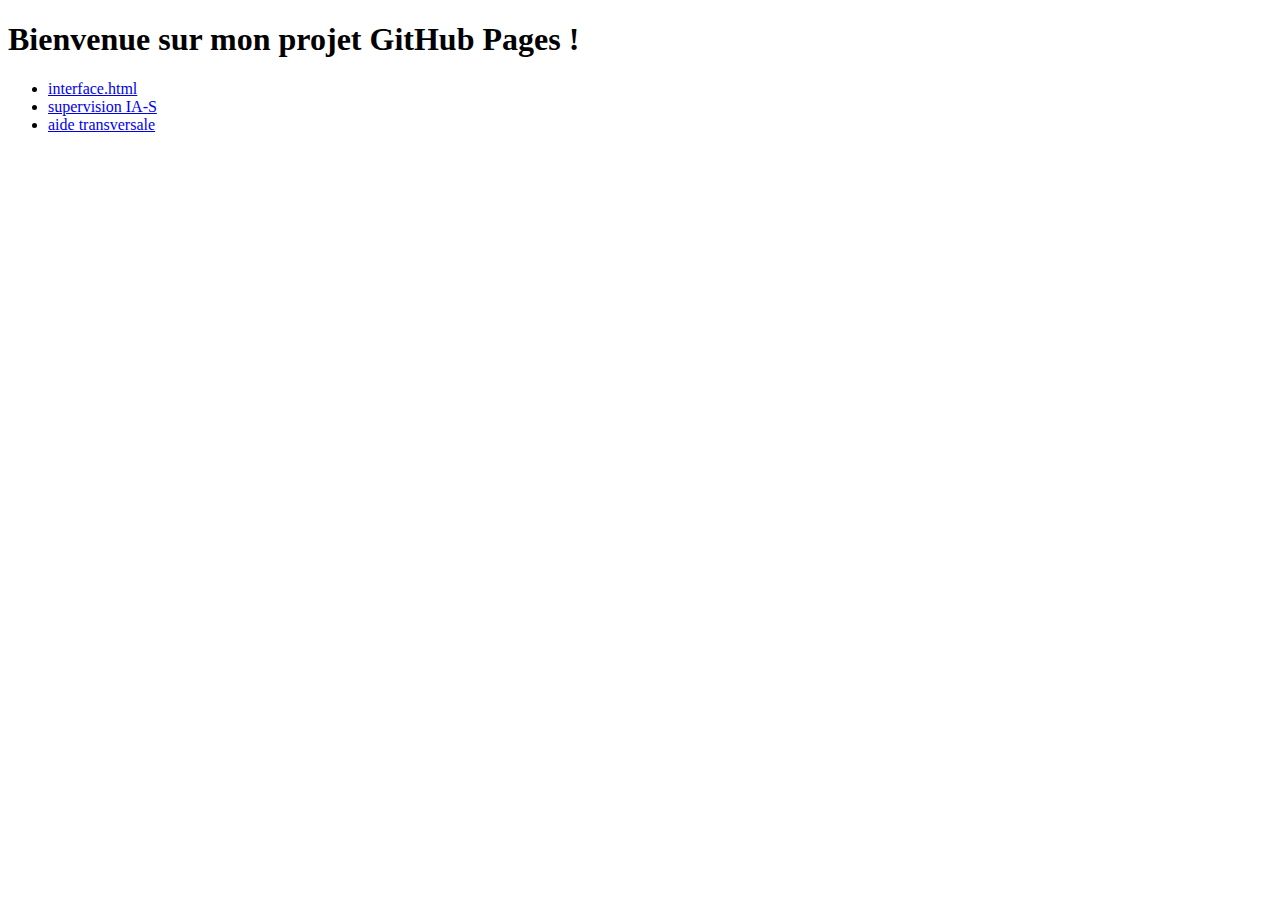
<file: index.html>
<!DOCTYPE html>
<html>
<head>
  <meta charset="UTF-8">
  <title>Bienvenue</title>
</head>
<body>
  <h1>Bienvenue sur mon projet GitHub Pages !</h1>
  <ul>
    <li><a href="interface.html">interface.html</a></li>
    <li><a href="supervision-ia-s.html">supervision IA-S</a></li>
    <li><a href="aide-transversale.html">aide transversale</a></li>
  </ul>
</body>
</html>
</file>
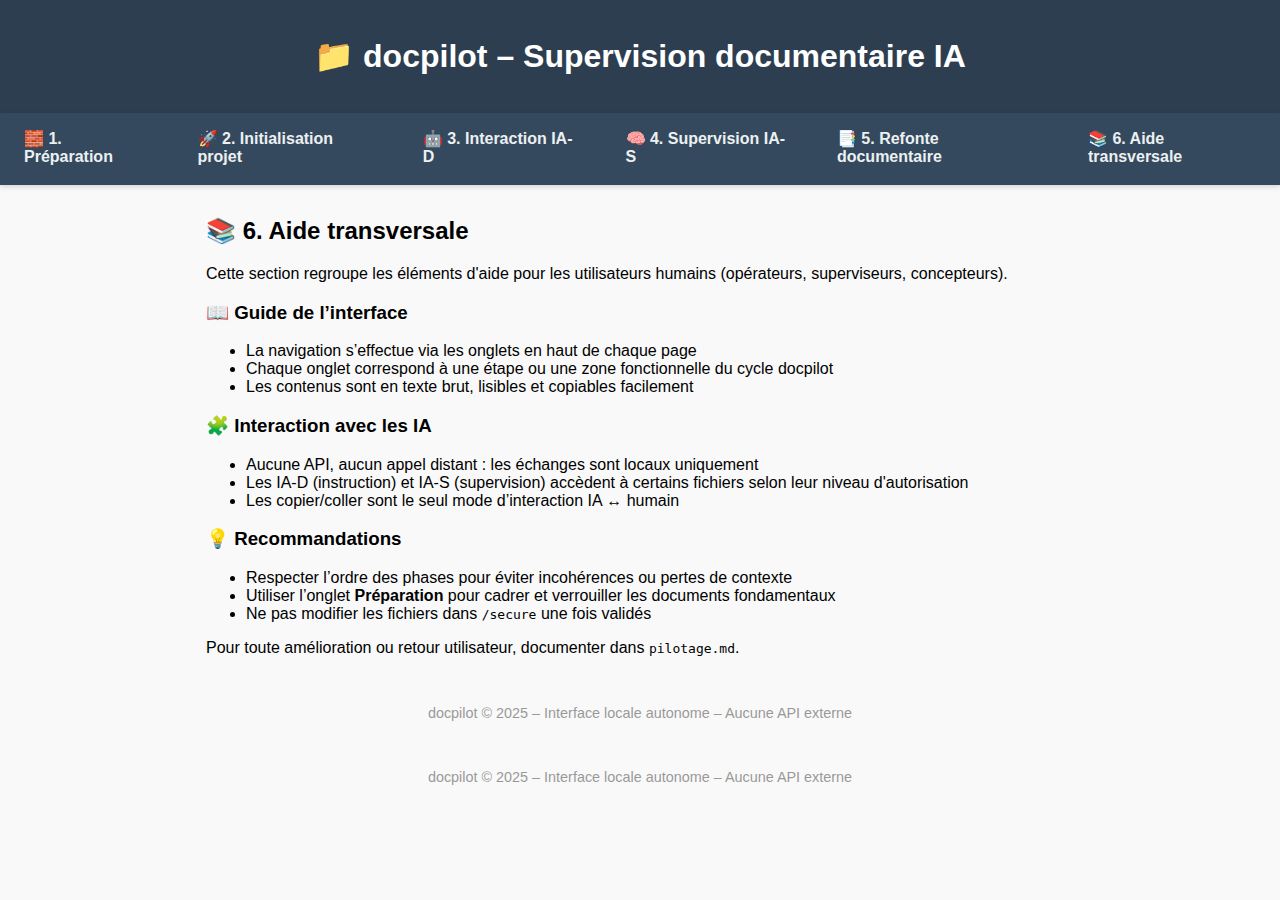
<file: aide-transversale.html>
<!DOCTYPE html>
<html lang="fr"><head>
<meta charset="utf-8"/>
<meta content="width=device-width, initial-scale=1" name="viewport"/>
<title>📁 docpilot – Supervision documentaire IA</title>
<style>
  /* Reset et base */
  body {
    font-family: Arial, sans-serif;
    margin: 0; padding: 0;
    background: #f9f9f9;
  }
  header {
    padding: 1rem;
    background: #2c3e50;
    color: white;
    text-align: center;
  }

  /* Barre d'onglets horizontale */
  nav {
    background: #34495e;
    box-shadow: 0 2px 5px rgba(0,0,0,0.15);
  }
  ul.nav-onglets {
    list-style: none;
    margin: 0; padding: 0;
    display: flex;
    justify-content: center;
  }
  ul.nav-onglets li {
    margin: 0;
  }
  ul.nav-onglets li a {
    display: block;
    padding: 1rem 1.5rem;
    color: #ecf0f1;
    text-decoration: none;
    font-weight: 600;
    border-bottom: 3px solid transparent;
    transition: background-color 0.3s ease, border-color 0.3s ease;
  }
  ul.nav-onglets li a:hover {
    background-color: #3d566e;
  }
  ul.nav-onglets li a.active {
    background-color: #1abc9c;
    color: #fff;
    border-bottom-color: #16a085;
  }

  main {
    max-width: 900px;
    margin: 2rem auto;
    padding: 0 1rem;
  }

  footer {
    text-align: center;
    color: #999;
    font-size: 0.9rem;
    margin: 3rem 0 1rem;
  }
</style>
</head><body><header>
<h1>📁 docpilot – Supervision documentaire IA</h1>
</header><nav>
<ul class="nav-onglets">
<li><a class="nav-link" href="preparation.html" id="onglet-preparation">🧱 1. Préparation</a></li>
<li><a class="nav-link" href="initialisation.html" id="onglet-initialisation">🚀 2. Initialisation projet</a></li>
<li><a class="nav-link" href="interaction-ia-d.html" id="onglet-interaction-ia-d">🤖 3. Interaction IA-D</a></li>
<li><a class="nav-link" href="supervision-ia-s.html" id="onglet-supervision-ia-s">🧠 4. Supervision IA-S</a></li>
<li><a class="nav-link" href="refonte-documentaire.html" id="onglet-refonte-documentaire">📑 5. Refonte documentaire</a></li>
<li><a class="nav-link" href="aide-transversale.html" id="onglet-aide">📚 6. Aide transversale</a></li>
</ul>
</nav><main><main id="contenu-principal" tabindex="0">
<h2>📚 6. Aide transversale</h2>
<p>Cette section regroupe les éléments d'aide pour les utilisateurs humains (opérateurs, superviseurs, concepteurs).</p>
<h3>📖 Guide de l’interface</h3>
<ul>
<li>La navigation s’effectue via les onglets en haut de chaque page</li>
<li>Chaque onglet correspond à une étape ou une zone fonctionnelle du cycle docpilot</li>
<li>Les contenus sont en texte brut, lisibles et copiables facilement</li>
</ul>
<h3>🧩 Interaction avec les IA</h3>
<ul>
<li>Aucune API, aucun appel distant : les échanges sont locaux uniquement</li>
<li>Les IA-D (instruction) et IA-S (supervision) accèdent à certains fichiers selon leur niveau d'autorisation</li>
<li>Les copier/coller sont le seul mode d’interaction IA ↔ humain</li>
</ul>
<h3>💡 Recommandations</h3>
<ul>
<li>Respecter l’ordre des phases pour éviter incohérences ou pertes de contexte</li>
<li>Utiliser l’onglet <strong>Préparation</strong> pour cadrer et verrouiller les documents fondamentaux</li>
<li>Ne pas modifier les fichiers dans <code>/secure</code> une fois validés</li>
</ul>
<p>Pour toute amélioration ou retour utilisateur, documenter dans <code>pilotage.md</code>.</p>
</main><footer>
<p>docpilot © 2025 – Interface locale autonome – Aucune API externe</p>
</footer></main><footer>
<p>docpilot © 2025 – Interface locale autonome – Aucune API externe</p>
</footer><script defer="True" src="assets/js/script.js"></script></body></html>
</file>
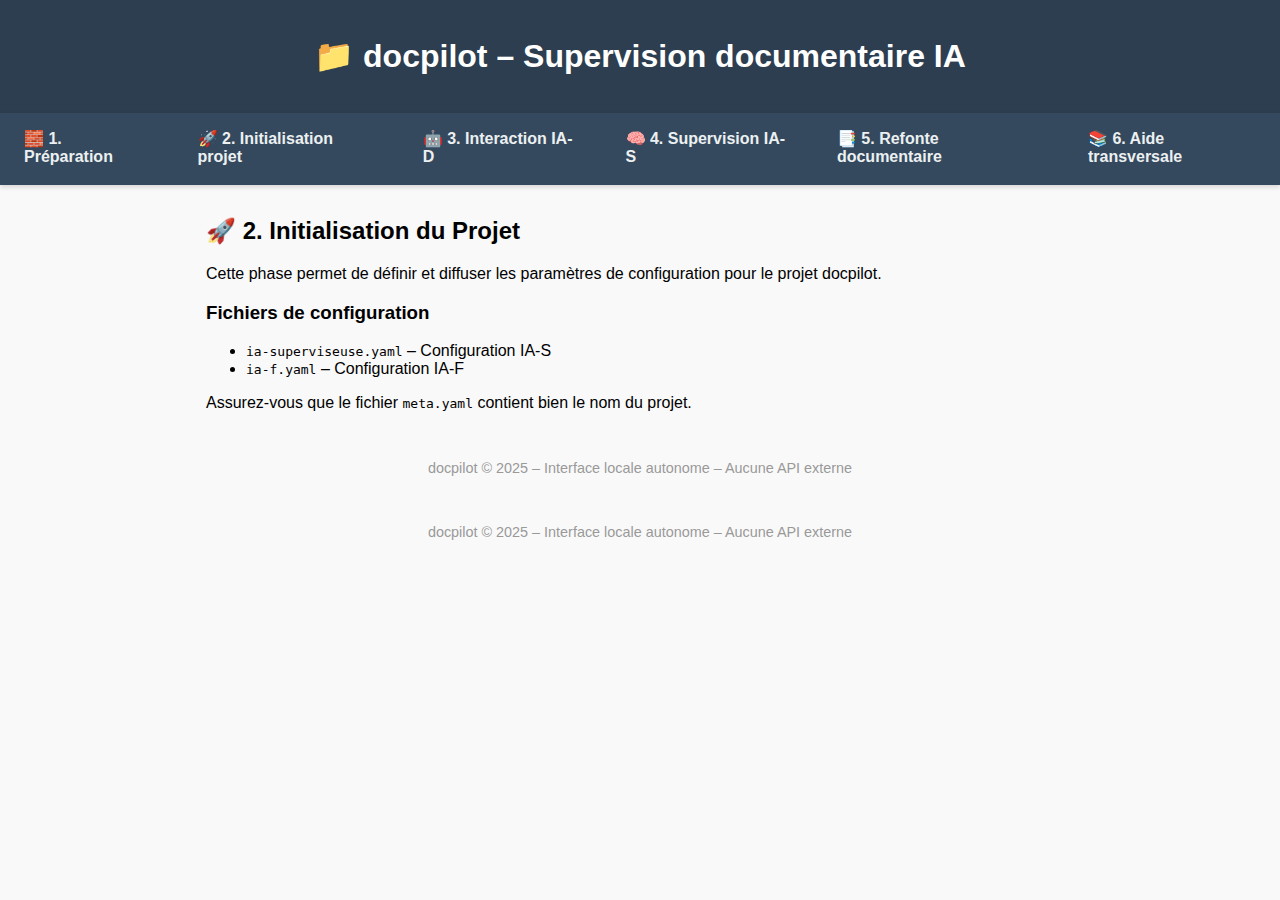
<file: initialisation.html>
<!DOCTYPE html>
<html lang="fr"><head>
<meta charset="utf-8"/>
<meta content="width=device-width, initial-scale=1" name="viewport"/>
<title>📁 docpilot – Supervision documentaire IA</title>
<style>
  /* Reset et base */
  body {
    font-family: Arial, sans-serif;
    margin: 0; padding: 0;
    background: #f9f9f9;
  }
  header {
    padding: 1rem;
    background: #2c3e50;
    color: white;
    text-align: center;
  }

  /* Barre d'onglets horizontale */
  nav {
    background: #34495e;
    box-shadow: 0 2px 5px rgba(0,0,0,0.15);
  }
  ul.nav-onglets {
    list-style: none;
    margin: 0; padding: 0;
    display: flex;
    justify-content: center;
  }
  ul.nav-onglets li {
    margin: 0;
  }
  ul.nav-onglets li a {
    display: block;
    padding: 1rem 1.5rem;
    color: #ecf0f1;
    text-decoration: none;
    font-weight: 600;
    border-bottom: 3px solid transparent;
    transition: background-color 0.3s ease, border-color 0.3s ease;
  }
  ul.nav-onglets li a:hover {
    background-color: #3d566e;
  }
  ul.nav-onglets li a.active {
    background-color: #1abc9c;
    color: #fff;
    border-bottom-color: #16a085;
  }

  main {
    max-width: 900px;
    margin: 2rem auto;
    padding: 0 1rem;
  }

  footer {
    text-align: center;
    color: #999;
    font-size: 0.9rem;
    margin: 3rem 0 1rem;
  }
</style>
</head><body><header>
<h1>📁 docpilot – Supervision documentaire IA</h1>
</header><nav>
<ul class="nav-onglets">
<li><a class="nav-link" href="preparation.html" id="onglet-preparation">🧱 1. Préparation</a></li>
<li><a class="nav-link" href="initialisation.html" id="onglet-initialisation">🚀 2. Initialisation projet</a></li>
<li><a class="nav-link" href="interaction-ia-d.html" id="onglet-interaction-ia-d">🤖 3. Interaction IA-D</a></li>
<li><a class="nav-link" href="supervision-ia-s.html" id="onglet-supervision-ia-s">🧠 4. Supervision IA-S</a></li>
<li><a class="nav-link" href="refonte-documentaire.html" id="onglet-refonte-documentaire">📑 5. Refonte documentaire</a></li>
<li><a class="nav-link" href="aide-transversale.html" id="onglet-aide">📚 6. Aide transversale</a></li>
</ul>
</nav><main><main id="contenu-principal" tabindex="0">
<h2>🚀 2. Initialisation du Projet</h2>
<p>Cette phase permet de définir et diffuser les paramètres de configuration pour le projet docpilot.</p>
<section>
<h3>Fichiers de configuration</h3>
<ul>
<li><code>ia-superviseuse.yaml</code> – Configuration IA-S</li>
<li><code>ia-f.yaml</code> – Configuration IA-F</li>
</ul>
<p>Assurez-vous que le fichier <code>meta.yaml</code> contient bien le nom du projet.</p>
</section>
</main><footer>
<p>docpilot © 2025 – Interface locale autonome – Aucune API externe</p>
</footer></main><footer>
<p>docpilot © 2025 – Interface locale autonome – Aucune API externe</p>
</footer><script defer="True" src="assets/js/script.js"></script></body></html>
</file>
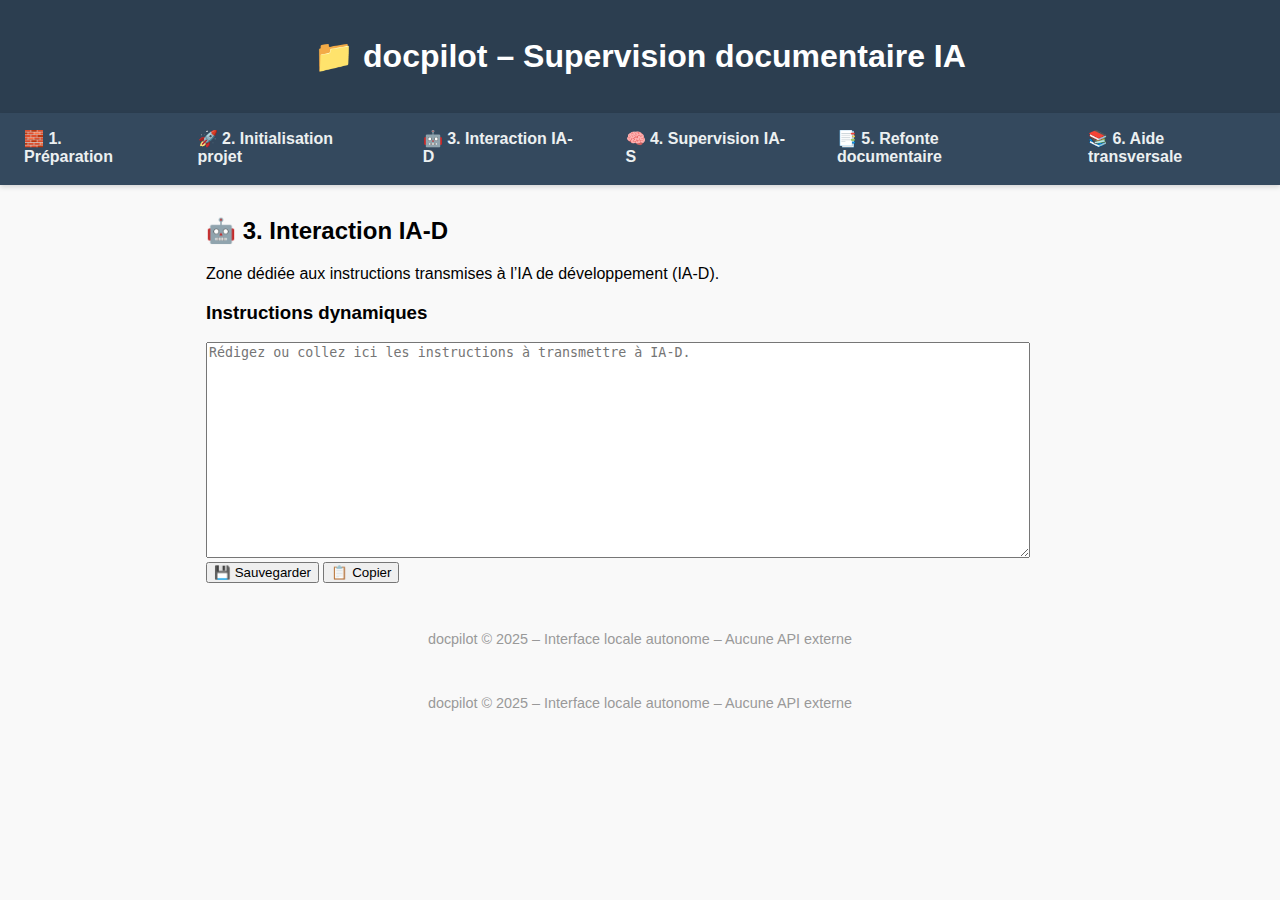
<file: interaction-ia-d.html>
<!DOCTYPE html>
<html lang="fr"><head>
<meta charset="utf-8"/>
<meta content="width=device-width, initial-scale=1" name="viewport"/>
<title>📁 docpilot – Supervision documentaire IA</title>
<style>
  /* Reset et base */
  body {
    font-family: Arial, sans-serif;
    margin: 0; padding: 0;
    background: #f9f9f9;
  }
  header {
    padding: 1rem;
    background: #2c3e50;
    color: white;
    text-align: center;
  }

  /* Barre d'onglets horizontale */
  nav {
    background: #34495e;
    box-shadow: 0 2px 5px rgba(0,0,0,0.15);
  }
  ul.nav-onglets {
    list-style: none;
    margin: 0; padding: 0;
    display: flex;
    justify-content: center;
  }
  ul.nav-onglets li {
    margin: 0;
  }
  ul.nav-onglets li a {
    display: block;
    padding: 1rem 1.5rem;
    color: #ecf0f1;
    text-decoration: none;
    font-weight: 600;
    border-bottom: 3px solid transparent;
    transition: background-color 0.3s ease, border-color 0.3s ease;
  }
  ul.nav-onglets li a:hover {
    background-color: #3d566e;
  }
  ul.nav-onglets li a.active {
    background-color: #1abc9c;
    color: #fff;
    border-bottom-color: #16a085;
  }

  main {
    max-width: 900px;
    margin: 2rem auto;
    padding: 0 1rem;
  }

  footer {
    text-align: center;
    color: #999;
    font-size: 0.9rem;
    margin: 3rem 0 1rem;
  }
</style>
</head><body><header>
<h1>📁 docpilot – Supervision documentaire IA</h1>
</header><nav>
<ul class="nav-onglets">
<li><a class="nav-link" href="preparation.html" id="onglet-preparation">🧱 1. Préparation</a></li>
<li><a class="nav-link" href="initialisation.html" id="onglet-initialisation">🚀 2. Initialisation projet</a></li>
<li><a class="nav-link" href="interaction-ia-d.html" id="onglet-interaction-ia-d">🤖 3. Interaction IA-D</a></li>
<li><a class="nav-link" href="supervision-ia-s.html" id="onglet-supervision-ia-s">🧠 4. Supervision IA-S</a></li>
<li><a class="nav-link" href="refonte-documentaire.html" id="onglet-refonte-documentaire">📑 5. Refonte documentaire</a></li>
<li><a class="nav-link" href="aide-transversale.html" id="onglet-aide">📚 6. Aide transversale</a></li>
</ul>
</nav><main><main id="contenu-principal" tabindex="0">
<h2>🤖 3. Interaction IA-D</h2>
<p>Zone dédiée aux instructions transmises à l’IA de développement (IA-D).</p>
<section>
<h3>Instructions dynamiques</h3>
<textarea cols="100" id="instructionsEditor" placeholder="Rédigez ou collez ici les instructions à transmettre à IA-D." rows="14"></textarea><br/>
<button onclick="saveFile('instructions.yaml', 'instructionsEditor')">💾 Sauvegarder</button>
<button onclick="copyContent('instructionsEditor')">📋 Copier</button>
</section>
</main><footer>
<p>docpilot © 2025 – Interface locale autonome – Aucune API externe</p>
</footer></main><footer>
<p>docpilot © 2025 – Interface locale autonome – Aucune API externe</p>
</footer><script defer="True" src="assets/js/script.js"></script></body></html>
</file>
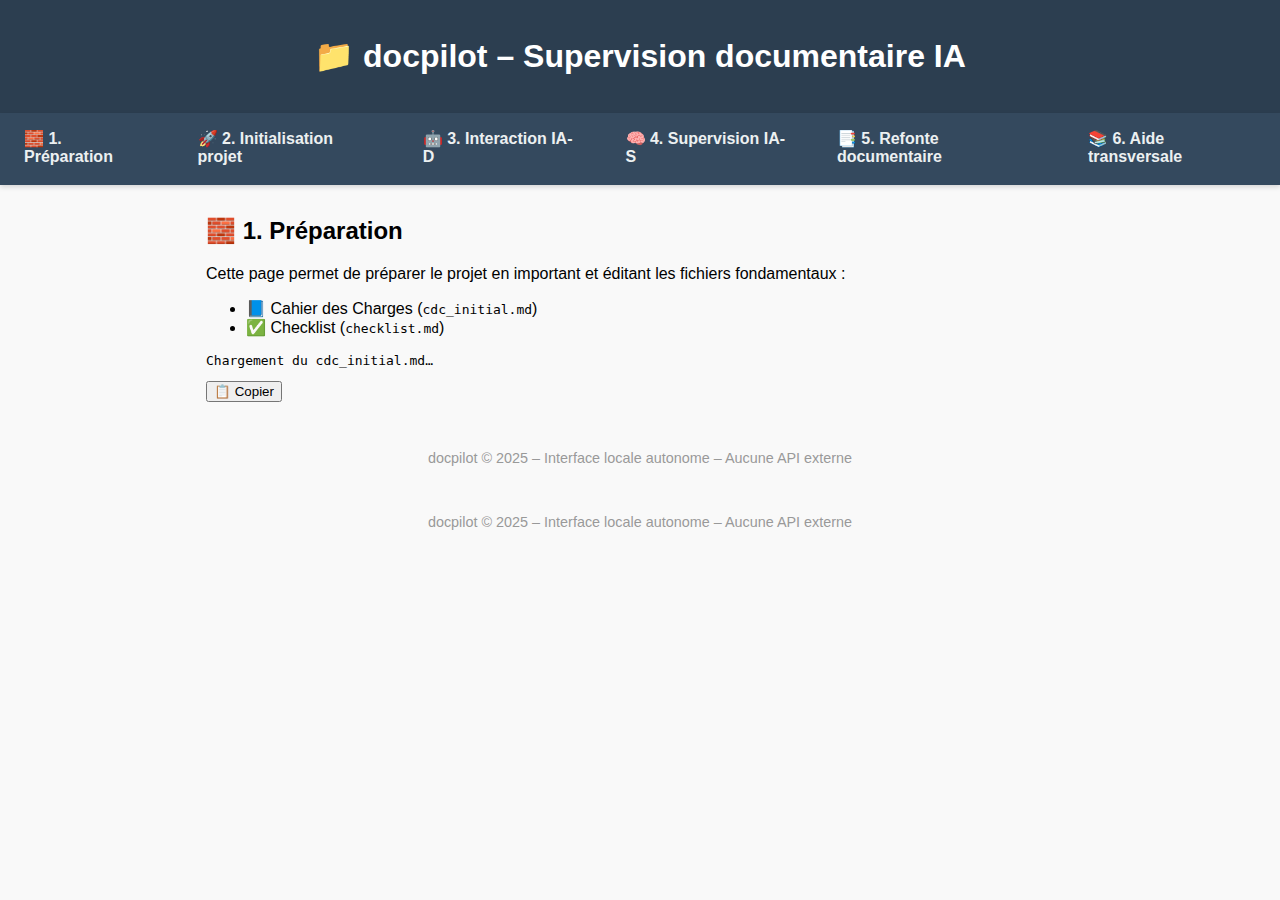
<file: preparation.html>
<!DOCTYPE html>
<html lang="fr"><head>
<meta charset="utf-8"/>
<meta content="width=device-width, initial-scale=1" name="viewport"/>
<title>📁 docpilot – Supervision documentaire IA</title>
<style>
  /* Reset et base */
  body {
    font-family: Arial, sans-serif;
    margin: 0; padding: 0;
    background: #f9f9f9;
  }
  header {
    padding: 1rem;
    background: #2c3e50;
    color: white;
    text-align: center;
  }

  /* Barre d'onglets horizontale */
  nav {
    background: #34495e;
    box-shadow: 0 2px 5px rgba(0,0,0,0.15);
  }
  ul.nav-onglets {
    list-style: none;
    margin: 0; padding: 0;
    display: flex;
    justify-content: center;
  }
  ul.nav-onglets li {
    margin: 0;
  }
  ul.nav-onglets li a {
    display: block;
    padding: 1rem 1.5rem;
    color: #ecf0f1;
    text-decoration: none;
    font-weight: 600;
    border-bottom: 3px solid transparent;
    transition: background-color 0.3s ease, border-color 0.3s ease;
  }
  ul.nav-onglets li a:hover {
    background-color: #3d566e;
  }
  ul.nav-onglets li a.active {
    background-color: #1abc9c;
    color: #fff;
    border-bottom-color: #16a085;
  }

  main {
    max-width: 900px;
    margin: 2rem auto;
    padding: 0 1rem;
  }

  footer {
    text-align: center;
    color: #999;
    font-size: 0.9rem;
    margin: 3rem 0 1rem;
  }
</style>
</head><body><header>
<h1>📁 docpilot – Supervision documentaire IA</h1>
</header><nav>
<ul class="nav-onglets">
<li><a class="nav-link" href="preparation.html" id="onglet-preparation">🧱 1. Préparation</a></li>
<li><a class="nav-link" href="initialisation.html" id="onglet-initialisation">🚀 2. Initialisation projet</a></li>
<li><a class="nav-link" href="interaction-ia-d.html" id="onglet-interaction-ia-d">🤖 3. Interaction IA-D</a></li>
<li><a class="nav-link" href="supervision-ia-s.html" id="onglet-supervision-ia-s">🧠 4. Supervision IA-S</a></li>
<li><a class="nav-link" href="refonte-documentaire.html" id="onglet-refonte-documentaire">📑 5. Refonte documentaire</a></li>
<li><a class="nav-link" href="aide-transversale.html" id="onglet-aide">📚 6. Aide transversale</a></li>
</ul>
</nav><main><main id="contenu-principal" tabindex="0">
<h2>🧱 1. Préparation</h2>
<p>Cette page permet de préparer le projet en important et éditant les fichiers fondamentaux :</p>
<ul>
<li>📘 Cahier des Charges (<code>cdc_initial.md</code>)</li>
<li>✅ Checklist (<code>checklist.md</code>)</li>
</ul>
<pre>Chargement du cdc_initial.md…</pre>
<button aria-label="Copier le contenu" class="btn-copier">📋 Copier</button>
</main><footer>
<p>docpilot © 2025 – Interface locale autonome – Aucune API externe</p>
</footer></main><footer>
<p>docpilot © 2025 – Interface locale autonome – Aucune API externe</p>
</footer><script defer="True" src="assets/js/script.js"></script></body></html>
</file>
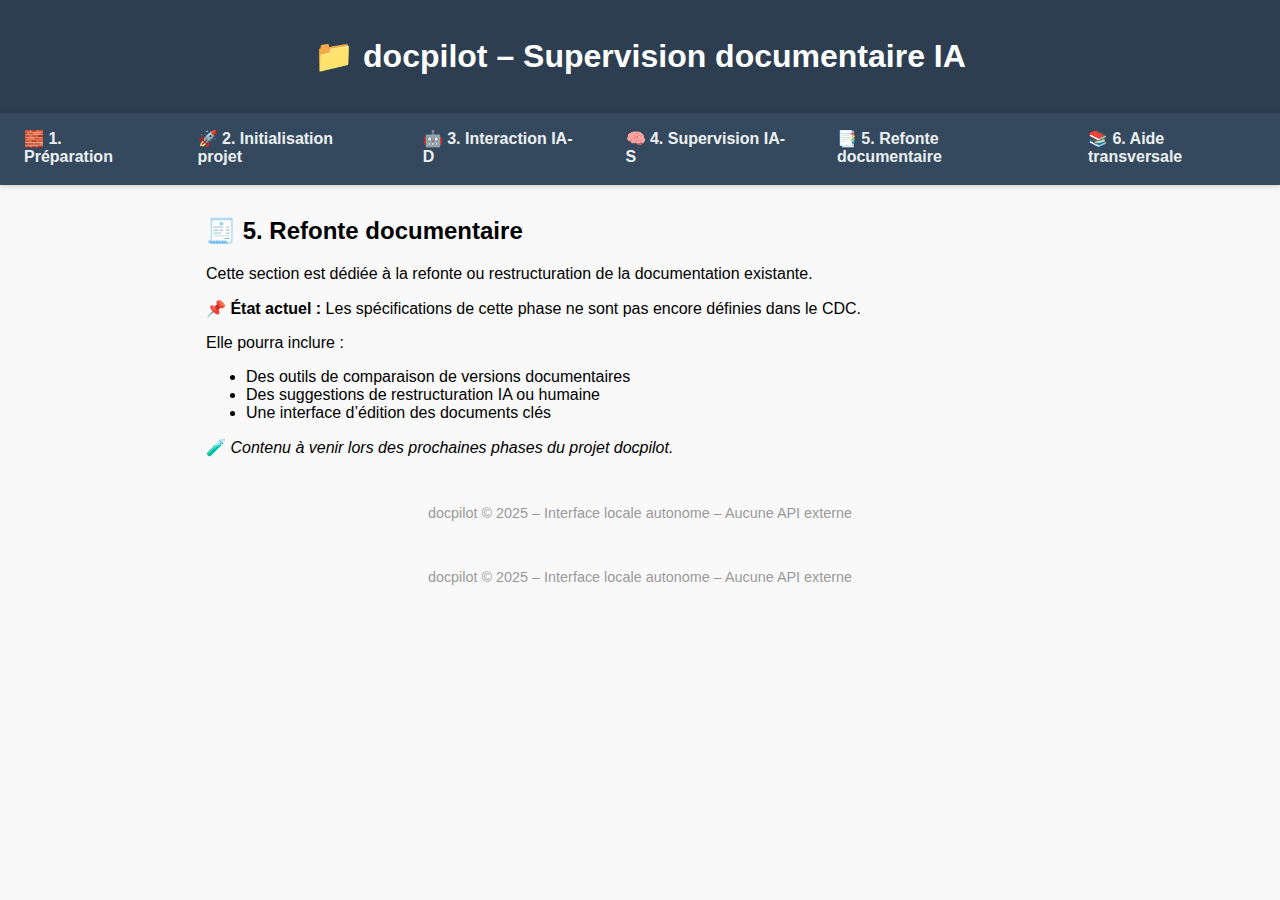
<file: refonte-documentaire.html>
<!DOCTYPE html>
<html lang="fr"><head>
<meta charset="utf-8"/>
<meta content="width=device-width, initial-scale=1" name="viewport"/>
<title>📁 docpilot – Supervision documentaire IA</title>
<style>
  /* Reset et base */
  body {
    font-family: Arial, sans-serif;
    margin: 0; padding: 0;
    background: #f9f9f9;
  }
  header {
    padding: 1rem;
    background: #2c3e50;
    color: white;
    text-align: center;
  }

  /* Barre d'onglets horizontale */
  nav {
    background: #34495e;
    box-shadow: 0 2px 5px rgba(0,0,0,0.15);
  }
  ul.nav-onglets {
    list-style: none;
    margin: 0; padding: 0;
    display: flex;
    justify-content: center;
  }
  ul.nav-onglets li {
    margin: 0;
  }
  ul.nav-onglets li a {
    display: block;
    padding: 1rem 1.5rem;
    color: #ecf0f1;
    text-decoration: none;
    font-weight: 600;
    border-bottom: 3px solid transparent;
    transition: background-color 0.3s ease, border-color 0.3s ease;
  }
  ul.nav-onglets li a:hover {
    background-color: #3d566e;
  }
  ul.nav-onglets li a.active {
    background-color: #1abc9c;
    color: #fff;
    border-bottom-color: #16a085;
  }

  main {
    max-width: 900px;
    margin: 2rem auto;
    padding: 0 1rem;
  }

  footer {
    text-align: center;
    color: #999;
    font-size: 0.9rem;
    margin: 3rem 0 1rem;
  }
</style>
</head><body><header>
<h1>📁 docpilot – Supervision documentaire IA</h1>
</header><nav>
<ul class="nav-onglets">
<li><a class="nav-link" href="preparation.html" id="onglet-preparation">🧱 1. Préparation</a></li>
<li><a class="nav-link" href="initialisation.html" id="onglet-initialisation">🚀 2. Initialisation projet</a></li>
<li><a class="nav-link" href="interaction-ia-d.html" id="onglet-interaction-ia-d">🤖 3. Interaction IA-D</a></li>
<li><a class="nav-link" href="supervision-ia-s.html" id="onglet-supervision-ia-s">🧠 4. Supervision IA-S</a></li>
<li><a class="nav-link" href="refonte-documentaire.html" id="onglet-refonte-documentaire">📑 5. Refonte documentaire</a></li>
<li><a class="nav-link" href="aide-transversale.html" id="onglet-aide">📚 6. Aide transversale</a></li>
</ul>
</nav><main><main id="contenu-principal" tabindex="0">
<h2>🧾 5. Refonte documentaire</h2>
<p>Cette section est dédiée à la refonte ou restructuration de la documentation existante.</p>
<p><strong>📌 État actuel :</strong> Les spécifications de cette phase ne sont pas encore définies dans le CDC.</p>
<p>Elle pourra inclure :</p>
<ul>
<li>Des outils de comparaison de versions documentaires</li>
<li>Des suggestions de restructuration IA ou humaine</li>
<li>Une interface d’édition des documents clés</li>
</ul>
<p>🧪 <em>Contenu à venir lors des prochaines phases du projet docpilot.</em></p>
</main><footer>
<p>docpilot © 2025 – Interface locale autonome – Aucune API externe</p>
</footer></main><footer>
<p>docpilot © 2025 – Interface locale autonome – Aucune API externe</p>
</footer><script defer="True" src="assets/js/script.js"></script></body></html>
</file>
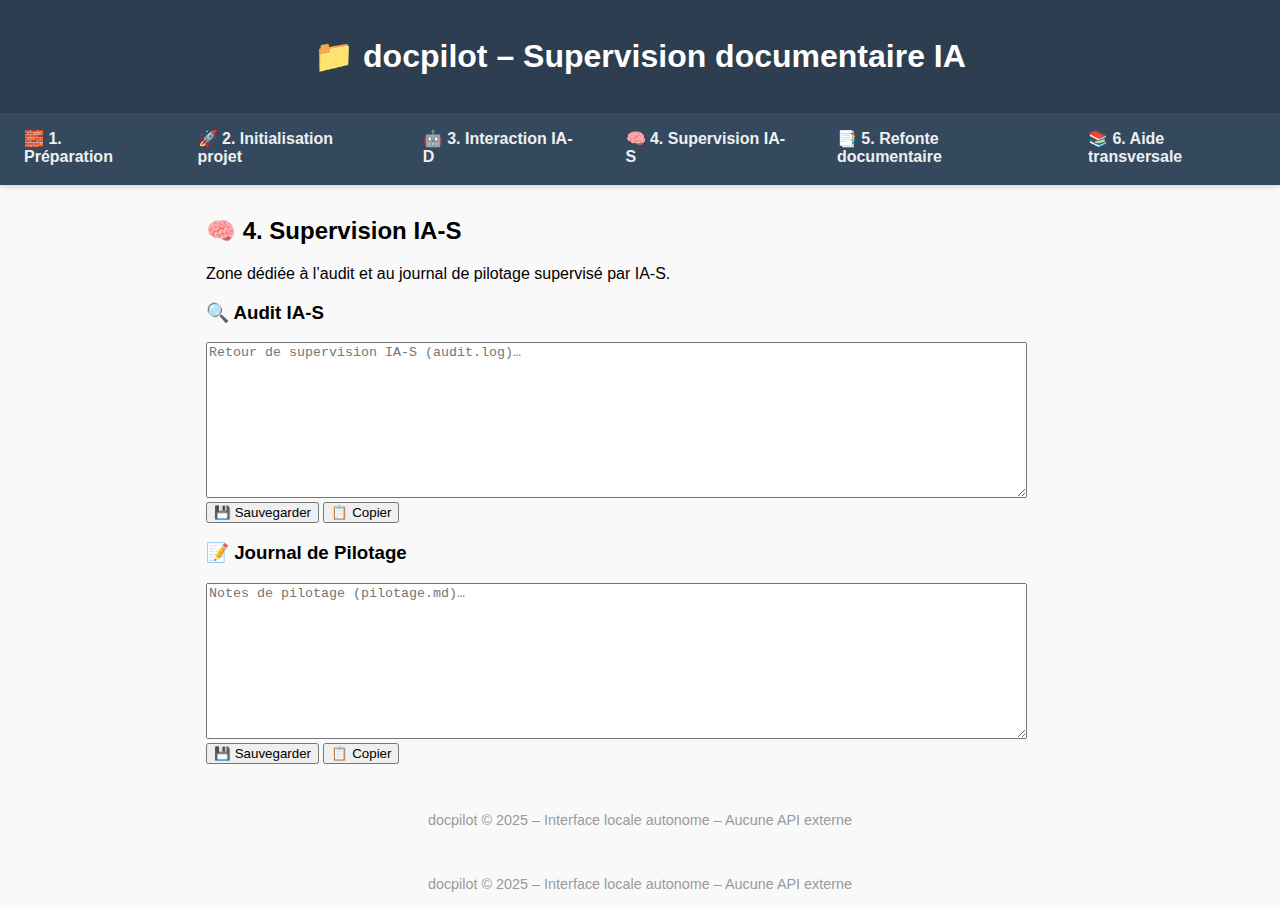
<file: supervision-ia-s.html>
<!DOCTYPE html>
<html lang="fr"><head>
<meta charset="utf-8"/>
<meta content="width=device-width, initial-scale=1" name="viewport"/>
<title>📁 docpilot – Supervision documentaire IA</title>
<style>
  /* Reset et base */
  body {
    font-family: Arial, sans-serif;
    margin: 0; padding: 0;
    background: #f9f9f9;
  }
  header {
    padding: 1rem;
    background: #2c3e50;
    color: white;
    text-align: center;
  }

  /* Barre d'onglets horizontale */
  nav {
    background: #34495e;
    box-shadow: 0 2px 5px rgba(0,0,0,0.15);
  }
  ul.nav-onglets {
    list-style: none;
    margin: 0; padding: 0;
    display: flex;
    justify-content: center;
  }
  ul.nav-onglets li {
    margin: 0;
  }
  ul.nav-onglets li a {
    display: block;
    padding: 1rem 1.5rem;
    color: #ecf0f1;
    text-decoration: none;
    font-weight: 600;
    border-bottom: 3px solid transparent;
    transition: background-color 0.3s ease, border-color 0.3s ease;
  }
  ul.nav-onglets li a:hover {
    background-color: #3d566e;
  }
  ul.nav-onglets li a.active {
    background-color: #1abc9c;
    color: #fff;
    border-bottom-color: #16a085;
  }

  main {
    max-width: 900px;
    margin: 2rem auto;
    padding: 0 1rem;
  }

  footer {
    text-align: center;
    color: #999;
    font-size: 0.9rem;
    margin: 3rem 0 1rem;
  }
</style>
</head><body><header>
<h1>📁 docpilot – Supervision documentaire IA</h1>
</header><nav>
<ul class="nav-onglets">
<li><a class="nav-link" href="preparation.html" id="onglet-preparation">🧱 1. Préparation</a></li>
<li><a class="nav-link" href="initialisation.html" id="onglet-initialisation">🚀 2. Initialisation projet</a></li>
<li><a class="nav-link" href="interaction-ia-d.html" id="onglet-interaction-ia-d">🤖 3. Interaction IA-D</a></li>
<li><a class="nav-link" href="supervision-ia-s.html" id="onglet-supervision-ia-s">🧠 4. Supervision IA-S</a></li>
<li><a class="nav-link" href="refonte-documentaire.html" id="onglet-refonte-documentaire">📑 5. Refonte documentaire</a></li>
<li><a class="nav-link" href="aide-transversale.html" id="onglet-aide">📚 6. Aide transversale</a></li>
</ul>
</nav><main><main id="contenu-principal" tabindex="0">
<h2>🧠 4. Supervision IA-S</h2>
<p>Zone dédiée à l’audit et au journal de pilotage supervisé par IA-S.</p>
<section>
<h3>🔍 Audit IA-S</h3>
<textarea cols="100" id="auditEditor" placeholder="Retour de supervision IA-S (audit.log)…" rows="10"></textarea><br/>
<button onclick="saveFile('audit.log', 'auditEditor')">💾 Sauvegarder</button>
<button onclick="copyContent('auditEditor')">📋 Copier</button>
</section>
<section>
<h3>📝 Journal de Pilotage</h3>
<textarea cols="100" id="pilotageEditor" placeholder="Notes de pilotage (pilotage.md)…" rows="10"></textarea><br/>
<button onclick="saveFile('pilotage.md', 'pilotageEditor')">💾 Sauvegarder</button>
<button onclick="copyContent('pilotageEditor')">📋 Copier</button>
</section>
</main><footer>
<p>docpilot © 2025 – Interface locale autonome – Aucune API externe</p>
</footer></main><footer>
<p>docpilot © 2025 – Interface locale autonome – Aucune API externe</p>
</footer><script defer="True" src="assets/js/script.js"></script></body></html>
</file>
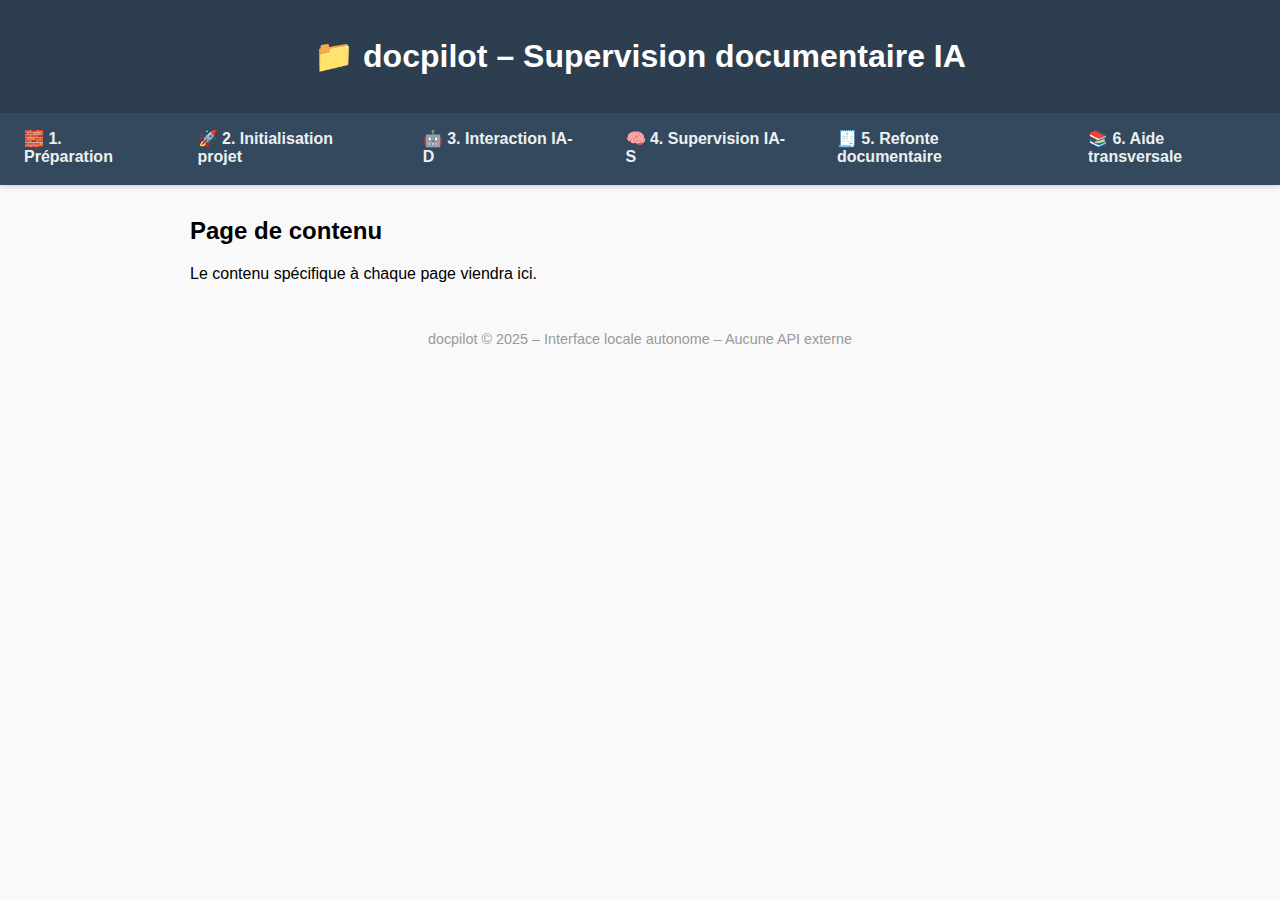
<file: template.html>
<!DOCTYPE html>
<html lang="fr">
<head>
<meta charset="UTF-8" />
<meta name="viewport" content="width=device-width, initial-scale=1" />
<title>📁 docpilot – Supervision documentaire IA</title>
<style>
  /* Reset et base */
  body {
    font-family: Arial, sans-serif;
    margin: 0; padding: 0;
    background: #f9f9f9;
  }
  header {
    padding: 1rem;
    background: #2c3e50;
    color: white;
    text-align: center;
  }

  /* Barre d'onglets horizontale */
  nav {
    background: #34495e;
    box-shadow: 0 2px 5px rgba(0,0,0,0.15);
  }
  ul.nav-onglets {
    list-style: none;
    margin: 0; padding: 0;
    display: flex;
    justify-content: center;
  }
  ul.nav-onglets li {
    margin: 0;
  }
  ul.nav-onglets li a {
    display: block;
    padding: 1rem 1.5rem;
    color: #ecf0f1;
    text-decoration: none;
    font-weight: 600;
    border-bottom: 3px solid transparent;
    transition: background-color 0.3s ease, border-color 0.3s ease;
  }
  ul.nav-onglets li a:hover {
    background-color: #3d566e;
  }
  ul.nav-onglets li a.active {
    background-color: #1abc9c;
    color: #fff;
    border-bottom-color: #16a085;
  }

  main {
    max-width: 900px;
    margin: 2rem auto;
    padding: 0 1rem;
  }

  footer {
    text-align: center;
    color: #999;
    font-size: 0.9rem;
    margin: 3rem 0 1rem;
  }
</style>
</head>
<body>

<header>
  <h1>📁 docpilot – Supervision documentaire IA</h1>
</header>

<nav>
  <ul class="nav-onglets">
    <li><a href="preparation.html" class="nav-link" id="onglet-preparation">🧱 1. Préparation</a></li>
    <li><a href="initialisation.html" class="nav-link" id="onglet-initialisation">🚀 2. Initialisation projet</a></li>
    <li><a href="interaction-ia-d.html" class="nav-link" id="onglet-interaction-ia-d">🤖 3. Interaction IA-D</a></li>
    <li><a href="supervision-ia-s.html" class="nav-link" id="onglet-supervision-ia-s">🧠 4. Supervision IA-S</a></li>
    <li><a href="refonte-documentaire.html" class="nav-link" id="onglet-refonte-documentaire">🧾 5. Refonte documentaire</a></li>
    <li><a href="aide-transversale.html" class="nav-link" id="onglet-aide-transversale">📚 6. Aide transversale</a></li>
  </ul>
</nav>

<main id="contenu-principal" tabindex="0">
  <h2>Page de contenu</h2>
  <p>Le contenu spécifique à chaque page viendra ici.</p>
</main>

<footer>
  <p>docpilot © 2025 – Interface locale autonome – Aucune API externe</p>
</footer>

<script>
  // Script pour marquer l'onglet actif selon URL
  document.addEventListener('DOMContentLoaded', () => {
    const path = window.location.pathname.split('/').pop();
    const onglets = document.querySelectorAll('ul.nav-onglets a.nav-link');
    onglets.forEach(link => {
      if (link.getAttribute('href') === path) {
        link.classList.add('active');
      } else {
        link.classList.remove('active');
      }
    });
  });
</script>

</body>
</html>
</file>
